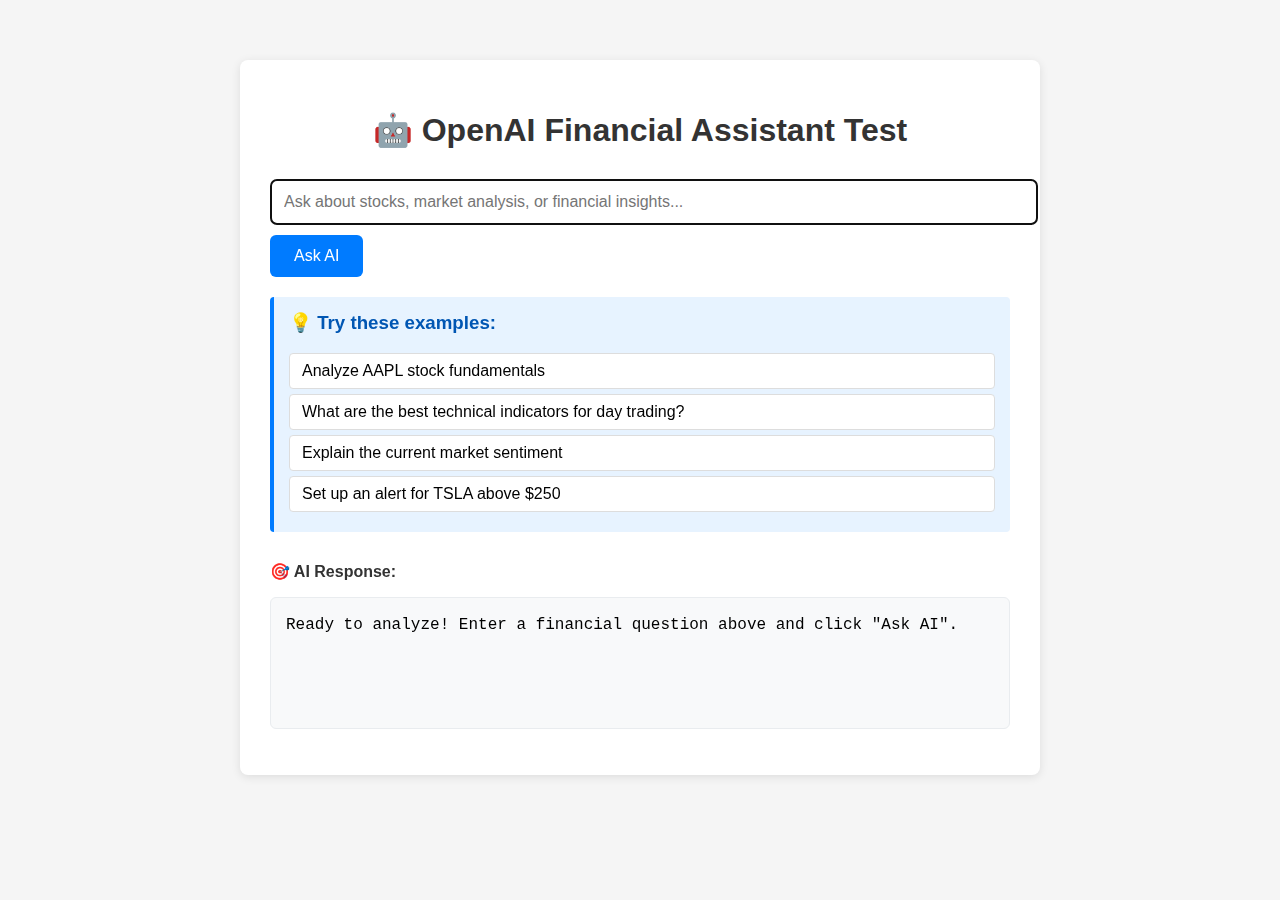
<file: public/ai-test.html>
<!DOCTYPE html>
<html>
<head>
  <title>AI Test Page</title>
  <style>
    body {
      font-family: Arial, sans-serif;
      max-width: 800px;
      margin: 40px auto;
      padding: 20px;
      background-color: #f5f5f5;
    }
    .container {
      background: white;
      padding: 30px;
      border-radius: 8px;
      box-shadow: 0 2px 10px rgba(0,0,0,0.1);
    }
    h1 {
      color: #333;
      text-align: center;
      margin-bottom: 30px;
    }
    .input-section {
      margin-bottom: 20px;
    }
    #promptInput {
      width: 100%;
      padding: 12px;
      border: 2px solid #ddd;
      border-radius: 6px;
      font-size: 16px;
      margin-bottom: 10px;
    }
    #askButton {
      background-color: #007bff;
      color: white;
      padding: 12px 24px;
      border: none;
      border-radius: 6px;
      font-size: 16px;
      cursor: pointer;
      transition: background-color 0.2s;
    }
    #askButton:hover {
      background-color: #0056b3;
    }
    #askButton:disabled {
      background-color: #ccc;
      cursor: not-allowed;
    }
    .output-section {
      margin-top: 30px;
    }
    .output-label {
      font-weight: bold;
      margin-bottom: 10px;
      color: #333;
    }
    #aiOutput {
      background-color: #f8f9fa;
      border: 1px solid #e9ecef;
      border-radius: 6px;
      padding: 15px;
      min-height: 100px;
      font-family: 'Courier New', monospace;
      white-space: pre-wrap;
      line-height: 1.5;
    }
    .examples {
      margin-top: 20px;
      padding: 15px;
      background-color: #e7f3ff;
      border-left: 4px solid #007bff;
      border-radius: 4px;
    }
    .examples h3 {
      margin-top: 0;
      color: #0056b3;
    }
    .example-query {
      background: white;
      padding: 8px 12px;
      margin: 5px 0;
      border-radius: 4px;
      cursor: pointer;
      border: 1px solid #ddd;
      transition: background-color 0.2s;
    }
    .example-query:hover {
      background-color: #f0f8ff;
    }
  </style>
</head>
<body>
  <div class="container">
    <h1>🤖 OpenAI Financial Assistant Test</h1>
    
    <div class="input-section">
      <input 
        id="promptInput" 
        type="text" 
        placeholder="Ask about stocks, market analysis, or financial insights..." 
        maxlength="500"
      />
      <button id="askButton">Ask AI</button>
    </div>

    <div class="examples">
      <h3>💡 Try these examples:</h3>
      <div class="example-query" onclick="setPrompt('Analyze AAPL stock fundamentals')">
        Analyze AAPL stock fundamentals
      </div>
      <div class="example-query" onclick="setPrompt('What are the best technical indicators for day trading?')">
        What are the best technical indicators for day trading?
      </div>
      <div class="example-query" onclick="setPrompt('Explain the current market sentiment')">
        Explain the current market sentiment
      </div>
      <div class="example-query" onclick="setPrompt('Set up an alert for TSLA above $250')">
        Set up an alert for TSLA above $250
      </div>
    </div>

    <div class="output-section">
      <div class="output-label">🎯 AI Response:</div>
      <pre id="aiOutput">Ready to analyze! Enter a financial question above and click "Ask AI".</pre>
    </div>
  </div>

  <script>
    async function askAI(promptText) {
      try {
        console.log('Sending request to AI:', promptText);
        
        const response = await fetch(`${window.location.origin}/functions/v1/openai-chat`, {
          method: "POST",
          headers: { 
            "Content-Type": "application/json",
            "Accept": "application/json"
          },
          body: JSON.stringify({ 
            input: promptText,
            context: "User testing financial AI assistant functionality"
          })
        });

        console.log('Response status:', response.status);
        
        if (!response.ok) {
          const errorText = await response.text();
          console.error('Response error:', errorText);
          return `❌ Error (${response.status}): ${errorText}`;
        }

        const data = await response.json();
        console.log('Response data:', data);
        
        return data.result || data.error || "❓ No response received";
      } catch (error) {
        console.error('Request failed:', error);
        return `🚫 Network Error: ${error.message}`;
      }
    }

    function setPrompt(text) {
      document.getElementById("promptInput").value = text;
    }

    async function handleAskClick() {
      const input = document.getElementById("promptInput").value.trim();
      const button = document.getElementById("askButton");
      const output = document.getElementById("aiOutput");
      
      if (!input) {
        output.innerText = "⚠️ Please enter a question first.";
        return;
      }

      button.disabled = true;
      button.innerText = "Processing...";
      output.innerText = "🤔 Thinking... (this may take a few seconds)";
      
      try {
        const result = await askAI(input);
        output.innerText = result;
      } catch (error) {
        output.innerText = `💥 Unexpected error: ${error.message}`;
      } finally {
        button.disabled = false;
        button.innerText = "Ask AI";
      }
    }

    // Event listeners
    document.getElementById("askButton").addEventListener("click", handleAskClick);
    
    document.getElementById("promptInput").addEventListener("keypress", (e) => {
      if (e.key === "Enter") {
        handleAskClick();
      }
    });

    // Focus input on load
    document.getElementById("promptInput").focus();
  </script>
</body>
</html>
</file>
